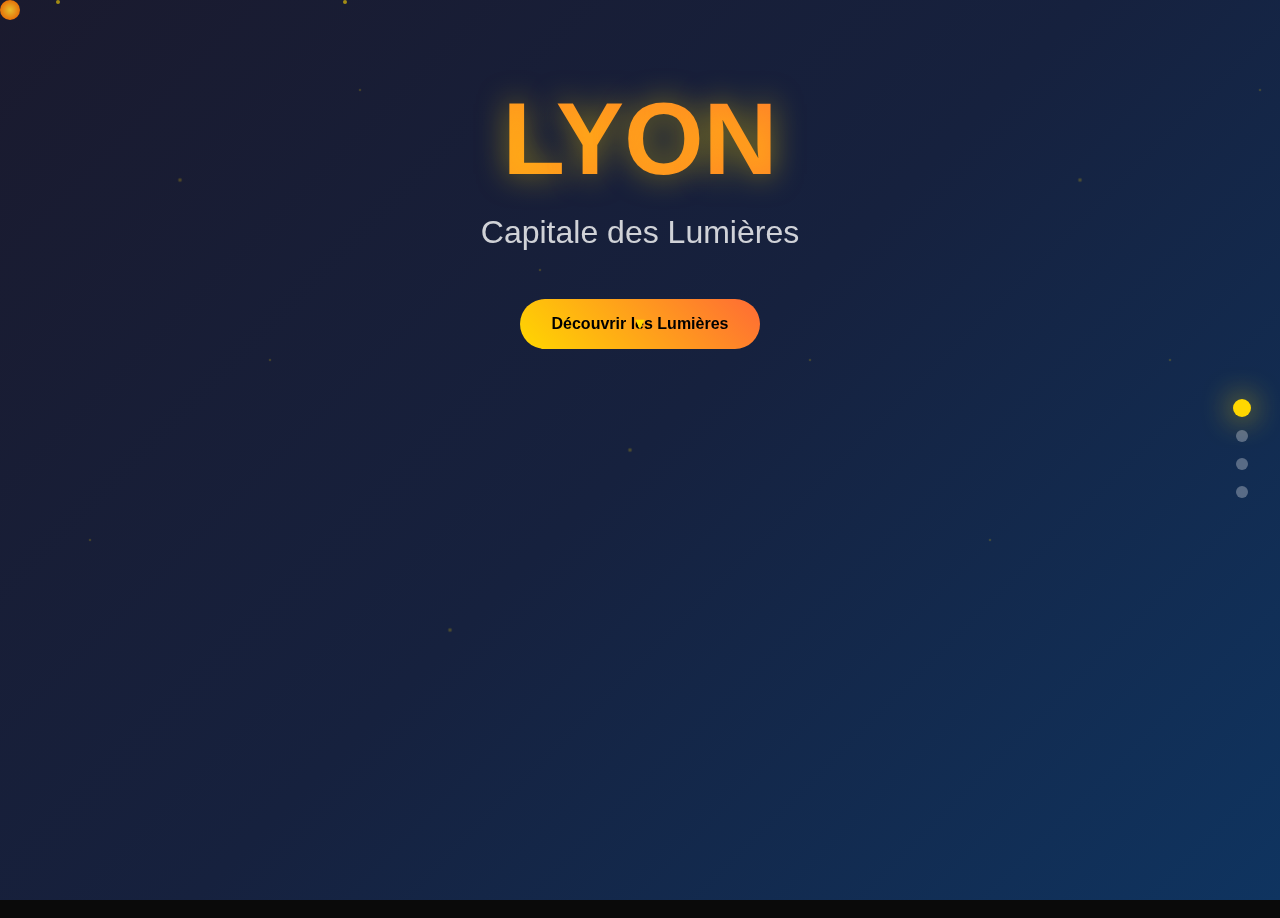
<file: lyon_lumieres_site.html>
<!DOCTYPE html>
<html lang="fr">
<head>
    <meta charset="UTF-8">
    <meta name="viewport" content="width=device-width, initial-scale=1.0">
    <title>Lyon et ses Lumières</title>
    <style>
        * {
            margin: 0;
            padding: 0;
            box-sizing: border-box;
        }

        body {
            font-family: 'Arial', sans-serif;
            background: #0a0a0a;
            color: #fff;
            overflow-x: hidden;
            cursor: none;
        }

        /* Curseur personnalisé */
        .custom-cursor {
            position: fixed;
            width: 20px;
            height: 20px;
            background: radial-gradient(circle, #ffd700, #ff6b35);
            border-radius: 50%;
            pointer-events: none;
            z-index: 9999;
            mix-blend-mode: difference;
            transition: transform 0.1s ease;
        }

        /* Hero Section */
        .hero {
            height: 100vh;
            position: relative;
            display: flex;
            align-items: center;
            justify-content: center;
            background: linear-gradient(135deg, #1a1a2e, #16213e, #0f3460);
            overflow: hidden;
        }

        .hero::before {
            content: '';
            position: absolute;
            top: 0;
            left: 0;
            right: 0;
            bottom: 0;
            background: url('data:image/svg+xml,<svg xmlns="http://www.w3.org/2000/svg" viewBox="0 0 1000 1000"><defs><radialGradient id="g"><stop offset="0%" stop-color="%23ffd700" stop-opacity="0.3"/><stop offset="100%" stop-color="%23ffd700" stop-opacity="0"/></radialGradient></defs><circle cx="200" cy="200" r="3" fill="url(%23g)"/><circle cx="400" cy="100" r="2" fill="url(%23g)"/><circle cx="600" cy="300" r="2" fill="url(%23g)"/><circle cx="800" cy="150" r="3" fill="url(%23g)"/><circle cx="300" cy="400" r="2" fill="url(%23g)"/><circle cx="700" cy="500" r="3" fill="url(%23g)"/><circle cx="100" cy="600" r="2" fill="url(%23g)"/><circle cx="900" cy="400" r="2" fill="url(%23g)"/><circle cx="500" cy="700" r="3" fill="url(%23g)"/></svg>') repeat;
            animation: stars 20s linear infinite;
        }

        @keyframes stars {
            0% { transform: translateY(0); }
            100% { transform: translateY(-1000px); }
        }

        .hero-content {
            text-align: center;
            z-index: 2;
            position: relative;
        }

        .hero h1 {
            font-size: clamp(3rem, 8vw, 8rem);
            font-weight: 900;
            margin-bottom: 1rem;
            background: linear-gradient(45deg, #ffd700, #ff6b35, #ff1744, #9c27b0);
            background-size: 300% 300%;
            -webkit-background-clip: text;
            -webkit-text-fill-color: transparent;
            animation: gradientShift 3s ease-in-out infinite;
            text-shadow: 0 0 30px rgba(255, 215, 0, 0.5);
        }

        @keyframes gradientShift {
            0%, 100% { background-position: 0% 50%; }
            50% { background-position: 100% 50%; }
        }

        .hero .subtitle {
            font-size: clamp(1.2rem, 3vw, 2rem);
            margin-bottom: 2rem;
            opacity: 0.8;
            animation: fadeInUp 1s ease-out 0.5s both;
        }

        @keyframes fadeInUp {
            from { opacity: 0; transform: translateY(30px); }
            to { opacity: 0.8; transform: translateY(0); }
        }

        /* Navigation */
        .nav {
            position: fixed;
            top: 50%;
            right: 2rem;
            transform: translateY(-50%);
            z-index: 1000;
        }

        .nav-item {
            display: block;
            width: 12px;
            height: 12px;
            margin: 1rem 0;
            border-radius: 50%;
            background: rgba(255, 255, 255, 0.3);
            transition: all 0.3s ease;
            cursor: pointer;
            position: relative;
        }

        .nav-item.active,
        .nav-item:hover {
            background: #ffd700;
            transform: scale(1.5);
            box-shadow: 0 0 20px #ffd700;
        }

        .nav-item::after {
            content: attr(data-label);
            position: absolute;
            right: 20px;
            top: 50%;
            transform: translateY(-50%);
            background: rgba(0, 0, 0, 0.8);
            padding: 0.5rem 1rem;
            border-radius: 20px;
            font-size: 0.8rem;
            opacity: 0;
            pointer-events: none;
            transition: opacity 0.3s ease;
            white-space: nowrap;
        }

        .nav-item:hover::after {
            opacity: 1;
        }

        /* Sections */
        .section {
            min-height: 100vh;
            padding: 5rem 2rem;
            position: relative;
            display: none;
        }

        .section.active {
            display: block;
        }

        .section-content {
            max-width: 1200px;
            margin: 0 auto;
        }

        .section h2 {
            font-size: clamp(2rem, 5vw, 4rem);
            margin-bottom: 2rem;
            text-align: center;
            background: linear-gradient(45deg, #ffd700, #ff6b35);
            -webkit-background-clip: text;
            -webkit-text-fill-color: transparent;
        }

        /* Fête des Lumières Section */
        .fete-section {
            background: linear-gradient(135deg, #2d1b69, #11998e);
        }

        .light-grid {
            display: grid;
            grid-template-columns: repeat(auto-fit, minmax(300px, 1fr));
            gap: 2rem;
            margin-top: 3rem;
        }

        .light-card {
            background: rgba(255, 255, 255, 0.1);
            border-radius: 20px;
            padding: 2rem;
            backdrop-filter: blur(10px);
            border: 1px solid rgba(255, 255, 255, 0.2);
            transition: all 0.3s ease;
            cursor: pointer;
            position: relative;
            overflow: hidden;
        }

        .light-card::before {
            content: '';
            position: absolute;
            top: -50%;
            left: -50%;
            width: 200%;
            height: 200%;
            background: linear-gradient(45deg, transparent, rgba(255, 215, 0, 0.1), transparent);
            transform: rotate(45deg);
            transition: all 0.6s ease;
            opacity: 0;
        }

        .light-card:hover::before {
            opacity: 1;
            transform: rotate(45deg) translate(50%, 50%);
        }

        .light-card:hover {
            transform: translateY(-10px) scale(1.02);
            box-shadow: 0 20px 40px rgba(255, 215, 0, 0.3);
        }

        .light-card h3 {
            font-size: 1.5rem;
            margin-bottom: 1rem;
            color: #ffd700;
        }

        .light-card p {
            line-height: 1.6;
            opacity: 0.9;
        }

        /* Frères Lumière Section */
        .cinema-section {
            background: linear-gradient(135deg, #434343, #000000);
        }

        .cinema-timeline {
            position: relative;
            margin: 3rem 0;
        }

        .timeline-line {
            position: absolute;
            left: 50%;
            top: 0;
            bottom: 0;
            width: 4px;
            background: linear-gradient(to bottom, #ffd700, #ff6b35);
            transform: translateX(-50%);
        }

        .timeline-item {
            display: flex;
            margin: 3rem 0;
            align-items: center;
            position: relative;
        }

        .timeline-item:nth-child(even) {
            flex-direction: row-reverse;
        }

        .timeline-content {
            flex: 1;
            background: rgba(255, 255, 255, 0.1);
            padding: 2rem;
            border-radius: 15px;
            margin: 0 2rem;
            backdrop-filter: blur(10px);
            border: 1px solid rgba(255, 255, 255, 0.2);
            transition: all 0.3s ease;
        }

        .timeline-content:hover {
            transform: scale(1.05);
            box-shadow: 0 15px 30px rgba(255, 215, 0, 0.2);
        }

        .timeline-date {
            position: absolute;
            left: 50%;
            transform: translateX(-50%);
            background: #ffd700;
            color: #000;
            padding: 0.5rem 1rem;
            border-radius: 20px;
            font-weight: bold;
            font-size: 0.9rem;
        }

        /* Innovation Section */
        .innovation-section {
            background: linear-gradient(135deg, #667eea, #764ba2);
        }

        .innovation-grid {
            display: grid;
            grid-template-columns: repeat(auto-fit, minmax(250px, 1fr));
            gap: 2rem;
            margin-top: 3rem;
        }

        .innovation-card {
            text-align: center;
            padding: 2rem;
            background: rgba(255, 255, 255, 0.1);
            border-radius: 20px;
            backdrop-filter: blur(10px);
            border: 1px solid rgba(255, 255, 255, 0.2);
            transition: all 0.3s ease;
            position: relative;
            overflow: hidden;
        }

        .innovation-card::before {
            content: '';
            position: absolute;
            top: 50%;
            left: 50%;
            width: 0;
            height: 0;
            background: radial-gradient(circle, rgba(255, 215, 0, 0.1), transparent);
            transition: all 0.5s ease;
            transform: translate(-50%, -50%);
        }

        .innovation-card:hover::before {
            width: 300px;
            height: 300px;
        }

        .innovation-card:hover {
            transform: translateY(-15px);
            box-shadow: 0 25px 50px rgba(255, 215, 0, 0.3);
        }

        .innovation-icon {
            font-size: 3rem;
            margin-bottom: 1rem;
            display: block;
        }

        .innovation-card h3 {
            font-size: 1.3rem;
            margin-bottom: 1rem;
            color: #ffd700;
        }

        /* Interactive Map */
        .map-container {
            position: relative;
            width: 100%;
            height: 60vh;
            background: linear-gradient(45deg, #1a1a2e, #16213e);
            border-radius: 20px;
            overflow: hidden;
            margin: 2rem 0;
        }

        .map-point {
            position: absolute;
            width: 20px;
            height: 20px;
            background: #ffd700;
            border-radius: 50%;
            cursor: pointer;
            transition: all 0.3s ease;
            animation: pulse 2s infinite;
        }

        @keyframes pulse {
            0% { box-shadow: 0 0 0 0 rgba(255, 215, 0, 0.7); }
            70% { box-shadow: 0 0 0 20px rgba(255, 215, 0, 0); }
            100% { box-shadow: 0 0 0 0 rgba(255, 215, 0, 0); }
        }

        .map-point:hover {
            transform: scale(1.5);
            box-shadow: 0 0 30px #ffd700;
        }

        .tooltip {
            position: absolute;
            background: rgba(0, 0, 0, 0.9);
            color: #fff;
            padding: 0.5rem 1rem;
            border-radius: 10px;
            font-size: 0.8rem;
            pointer-events: none;
            opacity: 0;
            transition: opacity 0.3s ease;
            z-index: 1000;
            border: 1px solid #ffd700;
        }

        .tooltip.show {
            opacity: 1;
        }

        /* Floating elements */
        .floating-lights {
            position: fixed;
            top: 0;
            left: 0;
            width: 100%;
            height: 100%;
            pointer-events: none;
            z-index: 1;
        }

        .floating-light {
            position: absolute;
            width: 4px;
            height: 4px;
            background: #ffd700;
            border-radius: 50%;
            opacity: 0.6;
            animation: float 10s infinite linear;
        }

        @keyframes float {
            0% {
                transform: translateY(100vh) translateX(0);
                opacity: 0;
            }
            10% {
                opacity: 0.6;
            }
            90% {
                opacity: 0.6;
            }
            100% {
                transform: translateY(-100px) translateX(100px);
                opacity: 0;
            }
        }

        /* Responsive */
        @media (max-width: 768px) {
            .hero h1 {
                font-size: 3rem;
            }
            
            .section {
                padding: 3rem 1rem;
            }
            
            .nav {
                display: none;
            }
            
            .timeline-item {
                flex-direction: column !important;
            }
            
            .timeline-content {
                margin: 1rem 0 !important;
            }
        }

        /* Buttons */
        .cta-btn {
            display: inline-block;
            padding: 1rem 2rem;
            background: linear-gradient(45deg, #ffd700, #ff6b35);
            color: #000;
            text-decoration: none;
            border-radius: 30px;
            font-weight: bold;
            margin: 1rem;
            transition: all 0.3s ease;
            border: none;
            cursor: pointer;
            font-size: 1rem;
        }

        .cta-btn:hover {
            transform: translateY(-3px);
            box-shadow: 0 10px 20px rgba(255, 215, 0, 0.4);
            background: linear-gradient(45deg, #ff6b35, #ffd700);
        }

        .scroll-indicator {
            position: absolute;
            bottom: 2rem;
            left: 50%;
            transform: translateX(-50%);
            color: #ffd700;
            animation: bounce 2s infinite;
        }

        @keyframes bounce {
            0%, 20%, 50%, 80%, 100% { transform: translateX(-50%) translateY(0); }
            40% { transform: translateX(-50%) translateY(-10px); }
            60% { transform: translateX(-50%) translateY(-5px); }
        }
    </style>
</head>
<body>
    <div class="custom-cursor"></div>
    <div class="floating-lights"></div>

    <!-- Navigation -->
    <nav class="nav">
        <div class="nav-item active" data-section="hero" data-label="Accueil"></div>
        <div class="nav-item" data-section="fete" data-label="Fête des Lumières"></div>
        <div class="nav-item" data-section="cinema" data-label="Frères Lumière"></div>
        <div class="nav-item" data-section="innovation" data-label="Innovation"></div>
    </nav>

    <!-- Hero Section -->
    <section class="hero section active" id="hero">
        <div class="hero-content">
            <h1>LYON</h1>
            <p class="subtitle">Capitale des Lumières</p>
            <button class="cta-btn" onclick="navigateToSection('fete')">Découvrir les Lumières</button>
            <div class="scroll-indicator">▼</div>
        </div>
    </section>

    <!-- Fête des Lumières -->
    <section class="section fete-section" id="fete">
        <div class="section-content">
            <h2>Fête des Lumières</h2>
            <p style="text-align: center; font-size: 1.2rem; margin-bottom: 2rem; opacity: 0.9;">
                Chaque décembre, Lyon se transforme en un théâtre de lumière extraordinaire
            </p>
            
            <div class="map-container">
                <div class="map-point" style="top: 30%; left: 25%;" data-tooltip="Cathédrale Saint-Jean - Point de départ historique"></div>
                <div class="map-point" style="top: 20%; left: 45%;" data-tooltip="Basilique de Fourvière - Vue panoramique"></div>
                <div class="map-point" style="top: 60%; left: 35%;" data-tooltip="Place Bellecour - Plus grande place piétonne d'Europe"></div>
                <div class="map-point" style="top: 40%; left: 60%;" data-tooltip="Théâtre des Célestins - Architecture lumineuse"></div>
                <div class="map-point" style="top: 70%; left: 70%;" data-tooltip="Parc de la Tête d'Or - Illuminations naturelles"></div>
            </div>

            <div class="light-grid">
                <div class="light-card">
                    <h3>🏛️ Patrimoine Illuminé</h3>
                    <p>Les monuments historiques de Lyon se parent de mille feux, révélant leur beauté architecturale sous un jour nouveau. La Basilique de Fourvière, les traboules du Vieux Lyon, tous participent à cette symphonie lumineuse.</p>
                </div>
                <div class="light-card">
                    <h3>🎨 Créations Artistiques</h3>
                    <p>Des artistes du monde entier transforment la ville en galerie d'art à ciel ouvert. Projections monumentales, installations interactives, chaque coin de rue devient une œuvre d'art éphémère.</p>
                </div>
                <div class="light-card">
                    <h3>🌟 Tradition Populaire</h3>
                    <p>Née d'une tradition séculaire, la Fête des Lumières rassemble plus de 4 millions de visiteurs. Chaque Lyonnais illumine ses fenêtres, perpétuant cette tradition magique depuis 1852.</p>
                </div>
                <div class="light-card">
                    <h3>🚶 Parcours Nocturnes</h3>
                    <p>Des itinéraires thématiques guident les visiteurs à travers la ville transformée. Du Vieux Lyon aux Pentes de la Croix-Rousse, chaque quartier révèle ses secrets lumineux.</p>
                </div>
            </div>
        </div>
    </section>

    <!-- Frères Lumière -->
    <section class="section cinema-section" id="cinema">
        <div class="section-content">
            <h2>Les Frères Lumière</h2>
            <p style="text-align: center; font-size: 1.2rem; margin-bottom: 2rem; opacity: 0.9;">
                Lyon, berceau du cinéma mondial
            </p>

            <div class="cinema-timeline">
                <div class="timeline-line"></div>
                
                <div class="timeline-item">
                    <div class="timeline-date">1862</div>
                    <div class="timeline-content">
                        <h3>Naissance d'Auguste Lumière</h3>
                        <p>Auguste Lumière naît à Besançon. La famille s'installera plus tard à Lyon, où commencera l'aventure du cinéma.</p>
                    </div>
                </div>

                <div class="timeline-item">
                    <div class="timeline-date">1895</div>
                    <div class="timeline-content">
                        <h3>Première séance publique</h3>
                        <p>Le 28 décembre 1895, au Grand Café de Paris, les frères Lumière organisent la première séance publique payante de l'histoire du cinéma.</p>
                    </div>
                </div>

                <div class="timeline-item">
                    <div class="timeline-date">1896</div>
                    <div class="timeline-content">
                        <h3>L'Arroseur Arrosé</h3>
                        <p>Tournage du premier film comique de l'histoire du cinéma dans les jardins de la propriété familiale à La Ciotat.</p>
                    </div>
                </div>

                <div class="timeline-item">
                    <div class="timeline-date">Aujourd'hui</div>
                    <div class="timeline-content">
                        <h3>Institut Lumière</h3>
                        <p>Le musée et l'institut perpétuent l'héritage des pionniers du cinéma dans leur villa familiale à Lyon.</p>
                    </div>
                </div>
            </div>

            <div style="text-align: center; margin-top: 3rem;">
                <button class="cta-btn">Visiter l'Institut Lumière</button>
            </div>
        </div>
    </section>

    <!-- Innovation -->
    <section class="section innovation-section" id="innovation">
        <div class="section-content">
            <h2>Lyon, Lumière de l'Innovation</h2>
            <p style="text-align: center; font-size: 1.2rem; margin-bottom: 2rem; opacity: 0.9;">
                Une ville qui rayonne par ses innovations et son dynamisme
            </p>

            <div class="innovation-grid">
                <div class="innovation-card">
                    <div class="innovation-icon">🏭</div>
                    <h3>Industrie de la Soie</h3>
                    <p>Lyon fut le centre mondial de la soie, illuminant l'Europe par ses textiles précieux et ses innovations techniques.</p>
                </div>

                <div class="innovation-card">
                    <div class="innovation-icon">🎓</div>
                    <h3>Pôle Universitaire</h3>
                    <p>Avec ses universités prestigieuses, Lyon forme les talents de demain et rayonne par sa recherche d'excellence.</p>
                </div>

                <div class="innovation-card">
                    <div class="innovation-icon">🍽️</div>
                    <h3>Capitale Gastronomique</h3>
                    <p>Les "Mères lyonnaises" ont illuminé la gastronomie française, faisant de Lyon un phare culinaire mondial.</p>
                </div>

                <div class="innovation-card">
                    <div class="innovation-icon">🏛️</div>
                    <h3>Renaissance</h3>
                    <p>Carrefour commercial européen, Lyon fut un foyer de Renaissance, illuminant l'art et la culture de son époque.</p>
                </div>

                <div class="innovation-card">
                    <div class="innovation-icon">💡</div>
                    <h3>Startups & Tech</h3>
                    <p>Today, Lyon shine as a technology hub, fostering innovation in digital, biotechnology, and sustainable development.</p>
                </div>

                <div class="innovation-card">
                    <div class="innovation-icon">🌱</div>
                    <h3>Développement Durable</h3>
                    <p>Pionnière en matière environnementale, Lyon illumine la voie vers une ville plus verte et durable.</p>
                </div>
            </div>
        </div>
    </section>

    <div class="tooltip"></div>

    <script>
        // Curseur personnalisé
        const cursor = document.querySelector('.custom-cursor');
        document.addEventListener('mousemove', (e) => {
            cursor.style.left = e.clientX - 10 + 'px';
            cursor.style.top = e.clientY - 10 + 'px';
        });

        // Navigation
        const navItems = document.querySelectorAll('.nav-item');
        const sections = document.querySelectorAll('.section');

        function navigateToSection(sectionId) {
            sections.forEach(section => section.classList.remove('active'));
            navItems.forEach(nav => nav.classList.remove('active'));
            
            document.getElementById(sectionId).classList.add('active');
            document.querySelector(`[data-section="${sectionId}"]`).classList.add('active');
        }

        navItems.forEach(nav => {
            nav.addEventListener('click', () => {
                const sectionId = nav.dataset.section;
                navigateToSection(sectionId);
            });
        });

        // Floating lights
        function createFloatingLight() {
            const light = document.createElement('div');
            light.className = 'floating-light';
            light.style.left = Math.random() * 100 + 'vw';
            light.style.animationDelay = Math.random() * 2 + 's';
            light.style.animationDuration = (8 + Math.random() * 4) + 's';
            document.querySelector('.floating-lights').appendChild(light);

            setTimeout(() => {
                light.remove();
            }, 12000);
        }

        setInterval(createFloatingLight, 300);

        // Tooltips pour la carte
        const mapPoints = document.querySelectorAll('.map-point');
        const tooltip = document.querySelector('.tooltip');

        mapPoints.forEach(point => {
            point.addEventListener('mouseenter', (e) => {
                tooltip.textContent = e.target.dataset.tooltip;
                tooltip.classList.add('show');
            });

            point.addEventListener('mouseleave', () => {
                tooltip.classList.remove('show');
            });

            point.addEventListener('mousemove', (e) => {
                tooltip.style.left = e.pageX + 10 + 'px';
                tooltip.style.top = e.pageY - 30 + 'px';
            });
        });

        // Animations au scroll
        const observerOptions = {
            threshold: 0.1,
            rootMargin: '0px 0px -100px 0px'
        };

        const observer = new IntersectionObserver((entries) => {
            entries.forEach(entry => {
                if (entry.isIntersecting) {
                    entry.target.style.opacity = '1';
                    entry.target.style.transform = 'translateY(0)';
                }
            });
        }, observerOptions);

        document.querySelectorAll('.light-card, .timeline-item, .innovation-card').forEach(el => {
            el.style.opacity = '0';
            el.style.transform = 'translateY(50px)';
            el.style.transition = 'all 0.6s ease';
            observer.observe(el);
        });

        // Effet parallaxe subtil
        document.addEventListener('mousemove', (e) => {
            const mouseX = e.clientX / window.innerWidth;
            const mouseY = e.clientY / window.innerHeight;
            
            document.querySelectorAll('.light-card, .innovation-card').forEach(card => {
                const rect = card.getBoundingClientRect();
                const cardCenterX = rect.left + rect.width / 2;
                const cardCenterY = rect.top + rect.height / 2;
                
                const distanceX = (e.clientX - cardCenterX) * 0.01;
                const distanceY = (e.clientY - cardCenterY) * 0.01;
                
                card.style.transform = `translate(${distanceX}px, ${distanceY}px)`;
            });
        });

        // Auto-navigation après un temps d'inactivité
        let inactivityTimer;
        function resetInactivityTimer() {
            clearTimeout(inactivityTimer);
            inactivityTimer = setTimeout(() => {
                const activeSection = document.querySelector('.section.active');
                const currentIndex = Array.from(sections).indexOf(activeSection);
                const nextIndex = (currentIndex + 1) % sections.length;
                const nextSectionId = sections[nextIndex].id;
                navigateToSection(nextSectionId);
            }, 15000);
        }

        document.addEventListener('mousemove', resetInactivityTimer);
        document.addEventListener('click', resetInactivityTimer);
        resetInactivityTimer();

        // Effets sonores simulés (vibrations tactiles sur mobile)
        function hapticFeedback() {
            if (navigator.vibrate) {
                navigator.vibrate(50);
            }
        }

        document.querySelectorAll('.light-card, .nav-item, .cta-btn').forEach(el => {
            el.addEventListener('click', hapticFeedback);
        });
    </script>
</body>
</html>
</file>
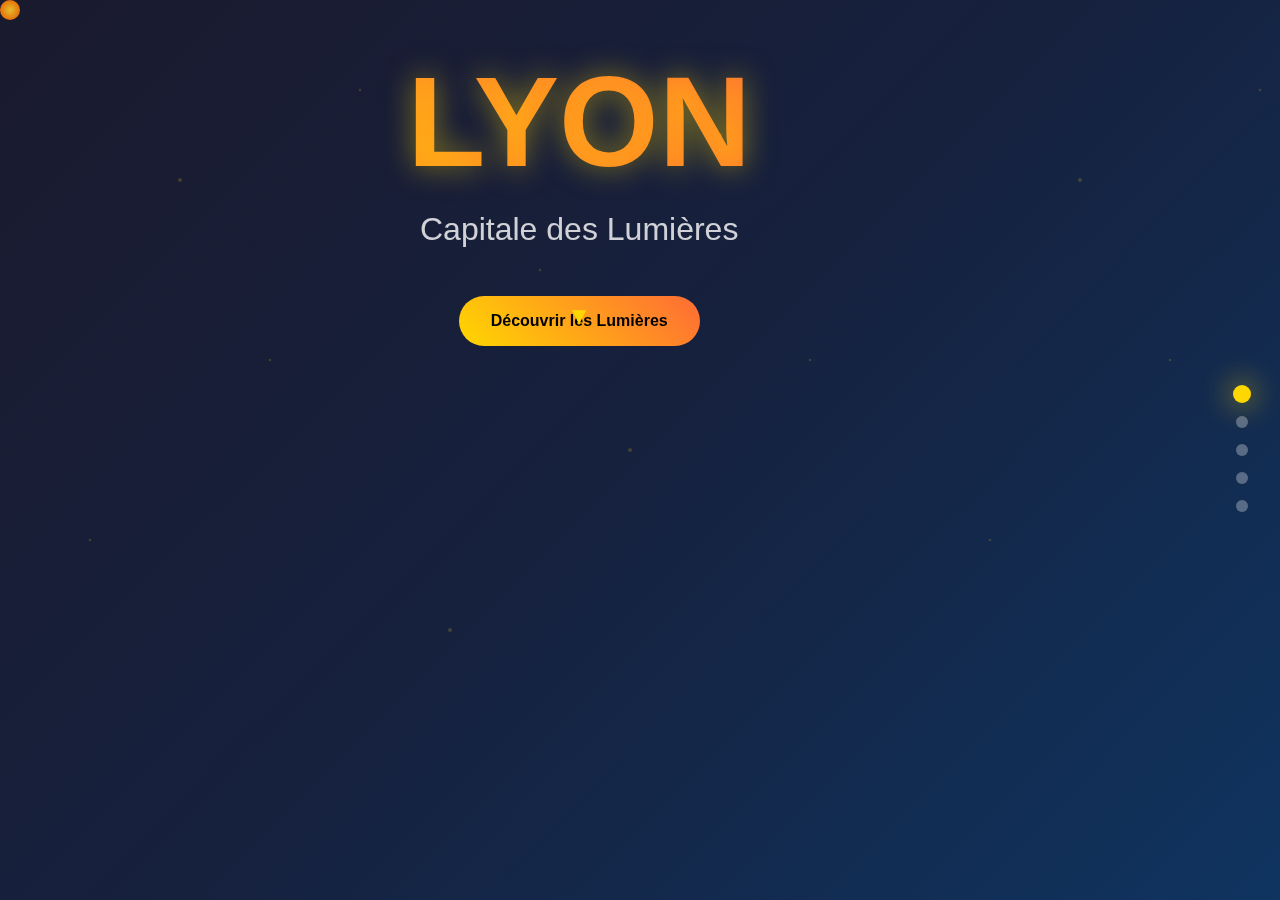
<file: lyon_lumieres_site2.html>
<!DOCTYPE html>
<html lang="fr">
<head>
    <meta charset="UTF-8">
    <meta name="viewport" content="width=device-width, initial-scale=1.0">
    <title>Lyon et ses Lumières</title>
    <style>
        * {
            margin: 0;
            padding: 0;
            box-sizing: border-box;
        }

        body {
            font-family: 'Arial', sans-serif;
            background: #0a0a0a;
            color: #fff;
            overflow-x: hidden;
        }

        /* Mobile-first approach */
        .desktop-cursor {
            display: none;
        }

        @media (min-width: 1024px) {
            body {
                cursor: none;
            }
            
            .desktop-cursor {
                display: block;
                position: fixed;
                width: 20px;
                height: 20px;
                background: radial-gradient(circle, #ffd700, #ff6b35);
                border-radius: 50%;
                pointer-events: none;
                z-index: 9999;
                mix-blend-mode: difference;
                transition: transform 0.1s ease;
            }
        }

        /* Hero Section - Fully responsive */
        .hero {
            height: 100vh;
            position: relative;
            display: flex;
            align-items: center;
            justify-content: center;
            background: linear-gradient(135deg, #1a1a2e, #16213e, #0f3460);
            overflow: hidden;
            padding: 1rem;
        }

        .hero::before {
            content: '';
            position: absolute;
            top: 0;
            left: 0;
            right: 0;
            bottom: 0;
            background: url('data:image/svg+xml,<svg xmlns="http://www.w3.org/2000/svg" viewBox="0 0 1000 1000"><defs><radialGradient id="g"><stop offset="0%" stop-color="%23ffd700" stop-opacity="0.3"/><stop offset="100%" stop-color="%23ffd700" stop-opacity="0"/></radialGradient></defs><circle cx="200" cy="200" r="3" fill="url(%23g)"/><circle cx="400" cy="100" r="2" fill="url(%23g)"/><circle cx="600" cy="300" r="2" fill="url(%23g)"/><circle cx="800" cy="150" r="3" fill="url(%23g)"/><circle cx="300" cy="400" r="2" fill="url(%23g)"/><circle cx="700" cy="500" r="3" fill="url(%23g)"/><circle cx="100" cy="600" r="2" fill="url(%23g)"/><circle cx="900" cy="400" r="2" fill="url(%23g)"/><circle cx="500" cy="700" r="3" fill="url(%23g)"/></svg>') repeat;
            animation: stars 20s linear infinite;
        }

        @keyframes stars {
            0% { transform: translateY(0); }
            100% { transform: translateY(-1000px); }
        }

        .hero-content {
            text-align: center;
            z-index: 2;
            position: relative;
            max-width: 90%;
        }

        .hero h1 {
            font-size: clamp(2.5rem, 12vw, 8rem);
            font-weight: 900;
            margin-bottom: 1rem;
            background: linear-gradient(45deg, #ffd700, #ff6b35, #ff1744, #9c27b0);
            background-size: 300% 300%;
            -webkit-background-clip: text;
            -webkit-text-fill-color: transparent;
            animation: gradientShift 3s ease-in-out infinite;
            text-shadow: 0 0 30px rgba(255, 215, 0, 0.5);
        }

        @keyframes gradientShift {
            0%, 100% { background-position: 0% 50%; }
            50% { background-position: 100% 50%; }
        }

        .hero .subtitle {
            font-size: clamp(1rem, 4vw, 2rem);
            margin-bottom: 2rem;
            opacity: 0.8;
            animation: fadeInUp 1s ease-out 0.5s both;
        }

        @keyframes fadeInUp {
            from { opacity: 0; transform: translateY(30px); }
            to { opacity: 0.8; transform: translateY(0); }
        }

        /* Mobile Navigation */
        .mobile-nav {
            position: fixed;
            bottom: 0;
            left: 0;
            right: 0;
            background: rgba(0, 0, 0, 0.9);
            backdrop-filter: blur(20px);
            border-top: 1px solid rgba(255, 255, 255, 0.1);
            display: flex;
            justify-content: space-around;
            padding: 0.5rem;
            z-index: 1000;
        }

        .mobile-nav-item {
            display: flex;
            flex-direction: column;
            align-items: center;
            padding: 0.5rem;
            cursor: pointer;
            transition: all 0.3s ease;
            border-radius: 10px;
            flex: 1;
            max-width: 80px;
        }

        .mobile-nav-item.active,
        .mobile-nav-item:hover {
            background: rgba(255, 215, 0, 0.2);
            transform: translateY(-2px);
        }

        .mobile-nav-icon {
            font-size: 1.2rem;
            margin-bottom: 0.2rem;
        }

        .mobile-nav-label {
            font-size: 0.7rem;
            text-align: center;
        }

        /* Desktop Navigation */
        .desktop-nav {
            display: none;
        }

        @media (min-width: 1024px) {
            .mobile-nav {
                display: none;
            }
            
            .desktop-nav {
                display: block;
                position: fixed;
                top: 50%;
                right: 2rem;
                transform: translateY(-50%);
                z-index: 1000;
            }
            
            .nav-item {
                display: block;
                width: 12px;
                height: 12px;
                margin: 1rem 0;
                border-radius: 50%;
                background: rgba(255, 255, 255, 0.3);
                transition: all 0.3s ease;
                cursor: pointer;
                position: relative;
            }
            
            .nav-item.active,
            .nav-item:hover {
                background: #ffd700;
                transform: scale(1.5);
                box-shadow: 0 0 20px #ffd700;
            }
            
            .nav-item::after {
                content: attr(data-label);
                position: absolute;
                right: 20px;
                top: 50%;
                transform: translateY(-50%);
                background: rgba(0, 0, 0, 0.8);
                padding: 0.5rem 1rem;
                border-radius: 20px;
                font-size: 0.8rem;
                opacity: 0;
                pointer-events: none;
                transition: opacity 0.3s ease;
                white-space: nowrap;
            }
            
            .nav-item:hover::after {
                opacity: 1;
            }
        }

        /* Sections - Responsive */
        .section {
            min-height: 100vh;
            padding: 2rem 1rem 6rem;
            position: relative;
            display: none;
        }

        .section.active {
            display: block;
        }

        .section-content {
            max-width: 1200px;
            margin: 0 auto;
            width: 100%;
        }

        .section h2 {
            font-size: clamp(1.8rem, 6vw, 4rem);
            margin-bottom: 1.5rem;
            text-align: center;
            background: linear-gradient(45deg, #ffd700, #ff6b35);
            -webkit-background-clip: text;
            -webkit-text-fill-color: transparent;
        }

        @media (min-width: 768px) {
            .section {
                padding: 3rem 2rem 2rem;
            }
            
            .section h2 {
                margin-bottom: 2rem;
            }
        }

        /* Interactive Map - Fully responsive */
        .interactive-map {
            background: linear-gradient(135deg, #2d1b69, #11998e);
            border-radius: 15px;
            overflow: hidden;
            margin: 2rem 0;
            position: relative;
        }

        .map-container {
            position: relative;
            width: 100%;
            height: 50vh;
            background: linear-gradient(45deg, #1a1a2e, #16213e);
            background-image: 
                radial-gradient(circle at 25% 25%, rgba(255, 215, 0, 0.1) 0%, transparent 30%),
                radial-gradient(circle at 75% 75%, rgba(255, 107, 53, 0.1) 0%, transparent 30%),
                radial-gradient(circle at 50% 50%, rgba(156, 39, 176, 0.05) 0%, transparent 50%);
            overflow: hidden;
        }

        @media (min-width: 768px) {
            .map-container {
                height: 60vh;
            }
        }

        .map-overlay {
            position: absolute;
            top: 0;
            left: 0;
            right: 0;
            bottom: 0;
            background: url('data:image/svg+xml,<svg xmlns="http://www.w3.org/2000/svg" viewBox="0 0 100 100"><path d="M20,30 Q30,10 50,30 Q70,10 80,30 L80,70 Q70,90 50,70 Q30,90 20,70 Z" fill="none" stroke="rgba(255,255,255,0.1)" stroke-width="0.5"/><path d="M10,50 L90,50 M50,10 L50,90" stroke="rgba(255,255,255,0.05)" stroke-width="0.3"/></svg>');
            opacity: 0.3;
        }

        .map-point {
            position: absolute;
            width: clamp(15px, 3vw, 25px);
            height: clamp(15px, 3vw, 25px);
            background: #ffd700;
            border-radius: 50%;
            cursor: pointer;
            transition: all 0.3s ease;
            animation: pulse 2s infinite;
            display: flex;
            align-items: center;
            justify-content: center;
            color: #000;
            font-weight: bold;
            font-size: clamp(0.6rem, 1.5vw, 1rem);
            z-index: 10;
        }

        @keyframes pulse {
            0% { box-shadow: 0 0 0 0 rgba(255, 215, 0, 0.7); }
            70% { box-shadow: 0 0 0 20px rgba(255, 215, 0, 0); }
            100% { box-shadow: 0 0 0 0 rgba(255, 215, 0, 0); }
        }

        .map-point:hover {
            transform: scale(1.5);
            box-shadow: 0 0 30px #ffd700;
            animation: none;
        }

        .map-point.visited {
            background: #4CAF50;
            animation: none;
        }

        .map-info-panel {
            background: rgba(0, 0, 0, 0.9);
            backdrop-filter: blur(20px);
            border-top: 2px solid #ffd700;
            padding: 1rem;
            transform: translateY(100%);
            transition: transform 0.3s ease;
        }

        .map-info-panel.show {
            transform: translateY(0);
        }

        .map-info-panel h3 {
            color: #ffd700;
            margin-bottom: 0.5rem;
            font-size: clamp(1rem, 2.5vw, 1.3rem);
        }

        .map-info-panel p {
            font-size: clamp(0.8rem, 2vw, 1rem);
            line-height: 1.5;
            margin-bottom: 1rem;
        }

        /* Game Section */
        .game-section {
            background: linear-gradient(135deg, #667eea, #764ba2);
            border-radius: 15px;
            padding: 2rem;
            margin: 2rem 0;
            text-align: center;
        }

        .game-container {
            max-width: 600px;
            margin: 0 auto;
        }

        .game-title {
            font-size: clamp(1.5rem, 4vw, 2.5rem);
            margin-bottom: 1rem;
            color: #ffd700;
        }

        .lights-game {
            display: grid;
            grid-template-columns: repeat(3, 1fr);
            gap: 0.5rem;
            margin: 2rem 0;
            max-width: 300px;
            margin-left: auto;
            margin-right: auto;
        }

        @media (min-width: 768px) {
            .lights-game {
                gap: 1rem;
                max-width: 400px;
            }
        }

        .light-bulb {
            aspect-ratio: 1;
            background: #333;
            border: 2px solid #666;
            border-radius: 15px;
            cursor: pointer;
            transition: all 0.3s ease;
            display: flex;
            align-items: center;
            justify-content: center;
            font-size: clamp(1.5rem, 4vw, 2rem);
            position: relative;
            overflow: hidden;
        }

        .light-bulb.lit {
            background: linear-gradient(45deg, #ffd700, #ff6b35);
            border-color: #ffd700;
            box-shadow: 0 0 20px rgba(255, 215, 0, 0.6);
            transform: scale(1.05);
        }

        .light-bulb:hover {
            transform: scale(1.1);
            border-color: #ffd700;
        }

        .game-controls {
            display: flex;
            flex-direction: column;
            gap: 1rem;
            align-items: center;
            margin-top: 2rem;
        }

        @media (min-width: 768px) {
            .game-controls {
                flex-direction: row;
                justify-content: center;
            }
        }

        .game-stats {
            display: flex;
            gap: 2rem;
            justify-content: center;
            margin: 1rem 0;
            flex-wrap: wrap;
        }

        .stat {
            text-align: center;
        }

        .stat-value {
            font-size: clamp(1.5rem, 4vw, 2rem);
            font-weight: bold;
            color: #ffd700;
        }

        .stat-label {
            font-size: clamp(0.8rem, 2vw, 1rem);
            opacity: 0.8;
        }

        /* Responsive Grid Layouts */
        .light-grid, .innovation-grid {
            display: grid;
            grid-template-columns: 1fr;
            gap: 1.5rem;
            margin-top: 2rem;
        }

        @media (min-width: 768px) {
            .light-grid, .innovation-grid {
                grid-template-columns: repeat(2, 1fr);
                gap: 2rem;
            }
        }

        @media (min-width: 1024px) {
            .light-grid {
                grid-template-columns: repeat(2, 1fr);
            }
            
            .innovation-grid {
                grid-template-columns: repeat(3, 1fr);
            }
        }

        .light-card, .innovation-card {
            background: rgba(255, 255, 255, 0.1);
            border-radius: 15px;
            padding: 1.5rem;
            backdrop-filter: blur(10px);
            border: 1px solid rgba(255, 255, 255, 0.2);
            transition: all 0.3s ease;
            cursor: pointer;
            position: relative;
            overflow: hidden;
        }

        @media (min-width: 768px) {
            .light-card, .innovation-card {
                padding: 2rem;
                border-radius: 20px;
            }
        }

        .light-card::before, .innovation-card::before {
            content: '';
            position: absolute;
            top: -50%;
            left: -50%;
            width: 200%;
            height: 200%;
            background: linear-gradient(45deg, transparent, rgba(255, 215, 0, 0.1), transparent);
            transform: rotate(45deg);
            transition: all 0.6s ease;
            opacity: 0;
        }

        .light-card:hover::before, .innovation-card:hover::before {
            opacity: 1;
            transform: rotate(45deg) translate(50%, 50%);
        }

        .light-card:hover, .innovation-card:hover {
            transform: translateY(-5px) scale(1.02);
            box-shadow: 0 15px 30px rgba(255, 215, 0, 0.3);
        }

        @media (min-width: 768px) {
            .light-card:hover, .innovation-card:hover {
                transform: translateY(-10px) scale(1.02);
                box-shadow: 0 20px 40px rgba(255, 215, 0, 0.3);
            }
        }

        .light-card h3, .innovation-card h3 {
            font-size: clamp(1.1rem, 3vw, 1.5rem);
            margin-bottom: 1rem;
            color: #ffd700;
        }

        .light-card p, .innovation-card p {
            line-height: 1.6;
            opacity: 0.9;
            font-size: clamp(0.9rem, 2.5vw, 1rem);
        }

        .innovation-icon {
            font-size: clamp(2rem, 6vw, 3rem);
            margin-bottom: 1rem;
            display: block;
        }

        /* Timeline - Responsive */
        .cinema-section {
            background: linear-gradient(135deg, #434343, #000000);
        }

        .cinema-timeline {
            position: relative;
            margin: 2rem 0;
        }

        .timeline-line {
            position: absolute;
            left: 2rem;
            top: 0;
            bottom: 0;
            width: 2px;
            background: linear-gradient(to bottom, #ffd700, #ff6b35);
        }

        @media (min-width: 768px) {
            .timeline-line {
                left: 50%;
                width: 4px;
                transform: translateX(-50%);
            }
        }

        .timeline-item {
            display: flex;
            margin: 2rem 0;
            align-items: center;
            position: relative;
            padding-left: 4rem;
        }

        @media (min-width: 768px) {
            .timeline-item {
                margin: 3rem 0;
                padding-left: 0;
            }
            
            .timeline-item:nth-child(even) {
                flex-direction: row-reverse;
            }
        }

        .timeline-content {
            flex: 1;
            background: rgba(255, 255, 255, 0.1);
            padding: 1.5rem;
            border-radius: 15px;
            backdrop-filter: blur(10px);
            border: 1px solid rgba(255, 255, 255, 0.2);
            transition: all 0.3s ease;
            margin-left: 0;
        }

        @media (min-width: 768px) {
            .timeline-content {
                margin: 0 2rem;
                padding: 2rem;
            }
        }

        .timeline-content:hover {
            transform: scale(1.02);
            box-shadow: 0 10px 20px rgba(255, 215, 0, 0.2);
        }

        @media (min-width: 768px) {
            .timeline-content:hover {
                transform: scale(1.05);
                box-shadow: 0 15px 30px rgba(255, 215, 0, 0.2);
            }
        }

        .timeline-date {
            position: absolute;
            left: -0.5rem;
            background: #ffd700;
            color: #000;
            padding: 0.4rem 0.8rem;
            border-radius: 15px;
            font-weight: bold;
            font-size: clamp(0.7rem, 2vw, 0.9rem);
        }

        @media (min-width: 768px) {
            .timeline-date {
                left: 50%;
                transform: translateX(-50%);
                padding: 0.5rem 1rem;
                border-radius: 20px;
            }
        }

        /* Buttons - Responsive */
        .cta-btn {
            display: inline-block;
            padding: clamp(0.8rem, 2vw, 1rem) clamp(1.5rem, 4vw, 2rem);
            background: linear-gradient(45deg, #ffd700, #ff6b35);
            color: #000;
            text-decoration: none;
            border-radius: 25px;
            font-weight: bold;
            margin: 0.5rem;
            transition: all 0.3s ease;
            border: none;
            cursor: pointer;
            font-size: clamp(0.9rem, 2.5vw, 1rem);
            text-align: center;
            min-width: 120px;
        }

        @media (min-width: 768px) {
            .cta-btn {
                border-radius: 30px;
                margin: 1rem;
            }
        }

        .cta-btn:hover {
            transform: translateY(-2px);
            box-shadow: 0 8px 16px rgba(255, 215, 0, 0.4);
            background: linear-gradient(45deg, #ff6b35, #ffd700);
        }

        @media (min-width: 768px) {
            .cta-btn:hover {
                transform: translateY(-3px);
                box-shadow: 0 10px 20px rgba(255, 215, 0, 0.4);
            }
        }

        /* Floating elements - Adjusted for mobile */
        .floating-lights {
            position: fixed;
            top: 0;
            left: 0;
            width: 100%;
            height: 100%;
            pointer-events: none;
            z-index: 1;
        }

        .floating-light {
            position: absolute;
            width: 3px;
            height: 3px;
            background: #ffd700;
            border-radius: 50%;
            opacity: 0.4;
            animation: float 10s infinite linear;
        }

        @media (min-width: 768px) {
            .floating-light {
                width: 4px;
                height: 4px;
                opacity: 0.6;
            }
        }

        @keyframes float {
            0% {
                transform: translateY(100vh) translateX(0);
                opacity: 0;
            }
            10% {
                opacity: 0.4;
            }
            90% {
                opacity: 0.4;
            }
            100% {
                transform: translateY(-100px) translateX(100px);
                opacity: 0;
            }
        }

        @media (min-width: 768px) {
            @keyframes float {
                0% {
                    transform: translateY(100vh) translateX(0);
                    opacity: 0;
                }
                10% {
                    opacity: 0.6;
                }
                90% {
                    opacity: 0.6;
                }
                100% {
                    transform: translateY(-100px) translateX(100px);
                    opacity: 0;
                }
            }
        }

        .scroll-indicator {
            position: absolute;
            bottom: 2rem;
            left: 50%;
            transform: translateX(-50%);
            color: #ffd700;
            animation: bounce 2s infinite;
            font-size: clamp(1rem, 3vw, 1.5rem);
        }

        @keyframes bounce {
            0%, 20%, 50%, 80%, 100% { transform: translateX(-50%) translateY(0); }
            40% { transform: translateX(-50%) translateY(-10px); }
            60% { transform: translateX(-50%) translateY(-5px); }
        }

        /* Progress Bar */
        .progress-bar {
            position: fixed;
            top: 0;
            left: 0;
            height: 3px;
            background: linear-gradient(45deg, #ffd700, #ff6b35);
            z-index: 1001;
            transition: width 0.3s ease;
        }

        /* Modal for mobile info */
        .modal {
            display: none;
            position: fixed;
            top: 0;
            left: 0;
            width: 100%;
            height: 100%;
            background: rgba(0, 0, 0, 0.9);
            z-index: 2000;
            backdrop-filter: blur(10px);
        }

        .modal-content {
            position: absolute;
            top: 50%;
            left: 50%;
            transform: translate(-50%, -50%);
            background: linear-gradient(135deg, #1a1a2e, #16213e);
            padding: 2rem;
            border-radius: 20px;
            max-width: 90%;
            max-height: 80%;
            overflow-y: auto;
            border: 1px solid rgba(255, 215, 0, 0.3);
        }

        .modal-close {
            position: absolute;
            top: 1rem;
            right: 1rem;
            background: none;
            border: none;
            color: #ffd700;
            font-size: 1.5rem;
            cursor: pointer;
        }

        .fete-section {
            background: linear-gradient(135deg, #2d1b69, #11998e);
        }

        .innovation-section {
            background: linear-gradient(135deg, #667eea, #764ba2);
        }

        /* Accessibility improvements */
        @media (prefers-reduced-motion: reduce) {
            *, *::before, *::after {
                animation-duration: 0.01ms !important;
                animation-iteration-count: 1 !important;
                transition-duration: 0.01ms !important;
            }
        }

        /* Focus styles for accessibility */
        .cta-btn:focus,
        .nav-item:focus,
        .mobile-nav-item:focus,
        .map-point:focus,
        .light-bulb:focus {
            outline: 2px solid #ffd700;
            outline-offset: 2px;
        }
    </style>
</head>
<body>
    <div class="progress-bar"></div>
    <div class="desktop-cursor"></div>
    <div class="floating-lights"></div>

    <!-- Mobile Navigation -->
    <nav class="mobile-nav">
        <div class="mobile-nav-item active" data-section="hero">
            <div class="mobile-nav-icon">🏠</div>
            <div class="mobile-nav-label">Accueil</div>
        </div>
        <div class="mobile-nav-item" data-section="fete">
            <div class="mobile-nav-icon">💡</div>
            <div class="mobile-nav-label">Fête</div>
        </div>
        <div class="mobile-nav-item" data-section="cinema">
            <div class="mobile-nav-icon">🎬</div>
            <div class="mobile-nav-label">Cinéma</div>
        </div>
        <div class="mobile-nav-item" data-section="innovation">
            <div class="mobile-nav-icon">🚀</div>
            <div class="mobile-nav-label">Innovation</div>
        </div>
        <div class="mobile-nav-item" data-section="game">
            <div class="mobile-nav-icon">🎮</div>
            <div class="mobile-nav-label">Jeu</div>
        </div>
    </nav>

    <!-- Desktop Navigation -->
    <nav class="desktop-nav">
        <div class="nav-item active" data-section="hero" data-label="Accueil"></div>
        <div class="nav-item" data-section="fete" data-label="Fête des Lumières"></div>
        <div class="nav-item" data-section="cinema" data-label="Frères Lumière"></div>
        <div class="nav-item" data-section="innovation" data-label="Innovation"></div>
        <div class="nav-item" data-section="game" data-label="Jeu des Lumières"></div>
    </nav>

    <!-- Hero Section -->
    <section class="hero section active" id="hero">
        <div class="hero-content">
            <h1>LYON</h1>
            <p class="subtitle">Capitale des Lumières</p>
            <button class="cta-btn" onclick="navigateToSection('fete')">Découvrir les Lumières</button>
            <div class="scroll-indicator">▼</div>
        </div>
    </section>

    <!-- Fête des Lumières -->
    <section class="section fete-section" id="fete">
        <div class="section-content">
            <h2>Fête des Lumières</h2>
            <p style="text-align: center; font-size: clamp(1rem, 3vw, 1.2rem); margin-bottom: 2rem; opacity: 0.9;">
                Chaque décembre, Lyon se transforme en un théâtre de lumière extraordinaire
            </p>
            
            <div class="interactive-map">
                <div class="map-container">
                    <div class="map-overlay"></div>
                    <div class="map
</file>
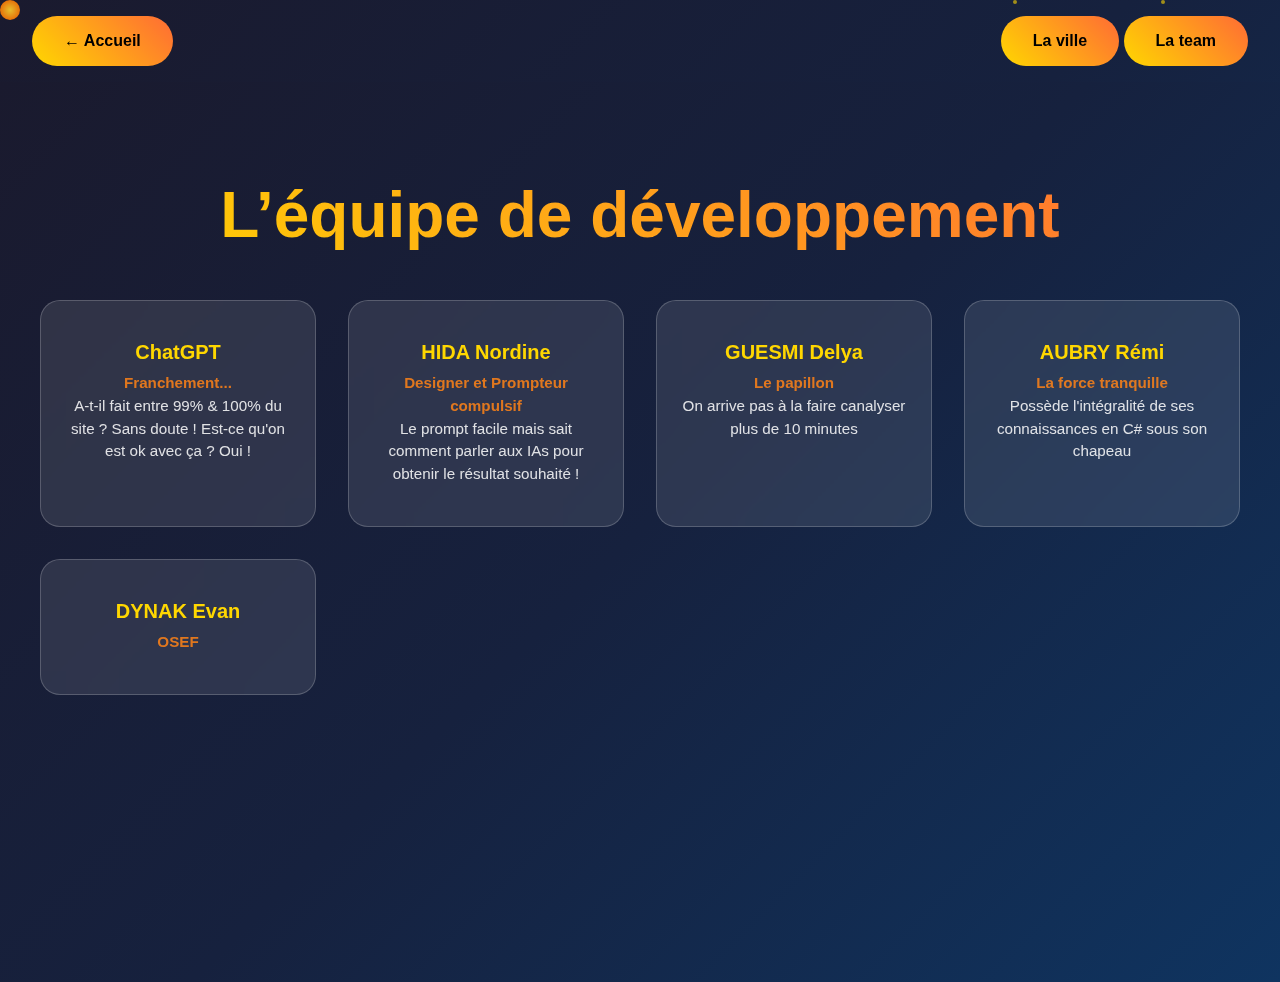
<file: team.html>
<!DOCTYPE html>
<html lang="fr">
<head>
    <meta charset="UTF-8">
    <meta name="viewport" content="width=device-width,initial-scale=1">
    <title>Notre Équipe – Lyon & ses Lumières</title>
    <link rel="stylesheet" href="/styles.css">
</head>
<body style="">
<div class="custom-cursor"></div>
<div class="floating-lights"></div>

<!-- Header minimal -->
<header style="padding:1rem 2rem;position:relative;z-index:10;">

    <button id="hamburger" class="hamburger" aria-label="Menu">
        <span></span><span></span><span></span>
    </button>

    <nav id="menu" class="menu">
        <a href="/" class="cta-btn" style="margin:0;">← Accueil</a>
        <div>
            <a href="/ville" class="cta-btn" style="margin:0;">La ville</a>
            <a href="/team" class="cta-btn" style="margin:0;">La team</a>
        </div>
    </nav>

</header>

<!-- Team Section -->
<section class="team-section">
    <h1 style="text-align:center;font-size:clamp(2.5rem,6vw,4rem);margin-bottom:3rem;
               background:linear-gradient(45deg,#ffd700,#ff6b35);
               -webkit-background-clip:text;-webkit-text-fill-color:transparent;">
        L’équipe de développement
    </h1>

    <div class="team-grid">
        <div class="team-card">
            <h3>ChatGPT</h3>
            <p><span class="role">Franchement...</span><br>A-t-il fait entre 99% & 100% du site ? Sans doute ! Est-ce qu'on est ok avec ça ? Oui !</p>
        </div>
        
        <div class="team-card">
            <h3>HIDA Nordine</h3>
            <p><span class="role">Designer et Prompteur compulsif</span> <br>Le prompt facile mais sait comment parler aux IAs pour obtenir le résultat souhaité !</p>
        </div>

        <div class="team-card">
            <h3>GUESMI Delya</h3>
            <p><span class="role">Le papillon</span><br>On arrive pas à la faire canalyser plus de 10 minutes</p>
        </div>

        <div class="team-card">
            <h3>AUBRY Rémi</h3>
            <p><span class="role">La force tranquille</span><br>Possède l'intégralité de ses connaissances en C# sous son chapeau</p>
        </div>

        <div class="team-card">
            <h3>DYNAK Evan</h3>
            <p><span class="role">OSEF</span></p>
        </div>
    </div>
</section>

<script src="app.js"></script>
</body>
</html>
</file>
<file: styles.css>
* {
  margin: 0;
  padding: 0;
  box-sizing: border-box;
}

body {
  font-family: 'Arial', sans-serif;
  background: linear-gradient(135deg,#1a1a2e,#16213e,#0f3460);
  color: #fff;
  overflow-x: hidden;
  cursor: none;
}

/* Hero Section */
.hero {
  height: 100vh;
  position: relative;
  display: flex;
  align-items: center;
  justify-content: center;
  background: linear-gradient(135deg, #1a1a2e, #16213e, #0f3460);
  overflow: hidden;
}

.hero::before {
  content: '';
  position: absolute;
  top: 0;
  left: 0;
  right: 0;
  bottom: 0;
  background: url('data:image/svg+xml,<svg xmlns="http://www.w3.org/2000/svg" viewBox="0 0 1000 1000"><defs><radialGradient id="g"><stop offset="0%" stop-color="%23ffd700" stop-opacity="0.3"/><stop offset="100%" stop-color="%23ffd700" stop-opacity="0"/></radialGradient></defs><circle cx="200" cy="200" r="3" fill="url(%23g)"/><circle cx="400" cy="100" r="2" fill="url(%23g)"/><circle cx="600" cy="300" r="2" fill="url(%23g)"/><circle cx="800" cy="150" r="3" fill="url(%23g)"/><circle cx="300" cy="400" r="2" fill="url(%23g)"/><circle cx="700" cy="500" r="3" fill="url(%23g)"/><circle cx="100" cy="600" r="2" fill="url(%23g)"/><circle cx="900" cy="400" r="2" fill="url(%23g)"/><circle cx="500" cy="700" r="3" fill="url(%23g)"/></svg>') repeat;
  animation: stars 20s linear infinite;
}

@keyframes stars {
  0% { transform: translateY(0); }
  100% { transform: translateY(-1000px); }
}

.hero-content {
  text-align: center;
  z-index: 2;
  position: relative;
}

header {
  display: flex;
  flex-direction: row;
  justify-content: space-between;
}

.hero h1 {
  font-size: clamp(3rem, 8vw, 8rem);
  font-weight: 900;
  margin-bottom: 1rem;
  background: linear-gradient(45deg, #ffd700, #ff6b35, #ff1744, #9c27b0);
  background-size: 300% 300%;
  -webkit-background-clip: text;
  -webkit-text-fill-color: transparent;
  animation: gradientShift 3s ease-in-out infinite;
  text-shadow: 0 0 30px rgba(255, 215, 0, 0.5);
}

@keyframes gradientShift {
  0%, 100% { background-position: 0% 50%; }
  50% { background-position: 100% 50%; }
}

.hero .subtitle {
  font-size: clamp(1.2rem, 3vw, 2rem);
  margin-bottom: 2rem;
  opacity: 0.8;
  animation: fadeInUp 1s ease-out 0.5s both;
}

@keyframes fadeInUp {
  from { opacity: 0; transform: translateY(30px); }
  to { opacity: 0.8; transform: translateY(0); }
}

/* Navigation */
.nav {
  position: fixed;
  top: 50%;
  right: 2rem;
  transform: translateY(-50%);
  z-index: 1000;
}

.nav-item {
  display: block;
  width: 12px;
  height: 12px;
  margin: 1rem 0;
  border-radius: 50%;
  background: rgba(255, 255, 255, 0.3);
  transition: all 0.3s ease;
  cursor: pointer;
  position: relative;
}

.nav-item.active,
.nav-item:hover {
  background: #ffd700;
  transform: scale(1.5);
  box-shadow: 0 0 20px #ffd700;
}

.nav-item::after {
  content: attr(data-label);
  position: absolute;
  right: 20px;
  top: 50%;
  transform: translateY(-50%);
  background: rgba(0, 0, 0, 0.8);
  padding: 0.5rem 1rem;
  border-radius: 20px;
  font-size: 0.8rem;
  opacity: 0;
  pointer-events: none;
  transition: opacity 0.3s ease;
  white-space: nowrap;
}

.nav-item:hover::after {
  opacity: 1;
}

/* Sections */
.section {
  min-height: 100vh;
  padding: 5rem 2rem;
  position: relative;
  scroll-margin-top: 0;
}

.section.active {
  outline: 0;
}

.section-content {
  max-width: 1200px;
  margin: 0 auto;
}

.section h2 {
  font-size: clamp(2rem, 5vw, 4rem);
  margin-bottom: 2rem;
  text-align: center;
  background: linear-gradient(45deg, #ffd700, #ff6b35);
  -webkit-background-clip: text;
  -webkit-text-fill-color: transparent;
}

/* Fête des Lumières Section */
.fete-section {
  background: linear-gradient(135deg, #2d1b69, #11998e);
}

.light-grid {
  display: grid;
  grid-template-columns: repeat(auto-fit, minmax(300px, 1fr));
  gap: 2rem;
  margin-top: 3rem;
}

.light-card {
  background: rgba(255, 255, 255, 0.1);
  border-radius: 20px;
  padding: 2rem;
  backdrop-filter: blur(10px);
  border: 1px solid rgba(255, 255, 255, 0.2);
  transition: all 0.3s ease;
  cursor: pointer;
  position: relative;
  overflow: hidden;
}

.light-card::before {
  content: '';
  position: absolute;
  top: -50%;
  left: -50%;
  width: 200%;
  height: 200%;
  background: linear-gradient(45deg, transparent, rgba(255, 215, 0, 0.1), transparent);
  transform: rotate(45deg);
  transition: all 0.6s ease;
  opacity: 0;
}

.light-card:hover::before {
  opacity: 1;
  transform: rotate(45deg) translate(50%, 50%);
}

.light-card:hover {
  transform: translateY(-10px) scale(1.02);
  box-shadow: 0 20px 40px rgba(255, 215, 0, 0.3);
}

.light-card h3 {
  font-size: 1.5rem;
  margin-bottom: 1rem;
  color: #ffd700;
}

.light-card p {
  line-height: 1.6;
  opacity: 0.9;
}

/* Frères Lumière Section */
.cinema-section {
  background: linear-gradient(135deg, #434343, #000000);
}

.cinema-timeline {
  position: relative;
  margin: 3rem 0;
}

.timeline-line {
  position: absolute;
  left: 50%;
  top: 0;
  bottom: 0;
  width: 4px;
  transform: translateX(-50%);
  z-index: 0;
}

.timeline-item {
  display: flex;
  margin: 3rem 0;
  align-items: center;
  position: relative;
}

.timeline-item:nth-child(even) {
  flex-direction: row-reverse;
}

.timeline-content {
  flex: 1;
  background: rgba(255, 255, 255, 0.1);
  padding: 2rem;
  border-radius: 15px;
  margin: 0 2rem;
  backdrop-filter: blur(10px);
  border: 1px solid rgba(255, 255, 255, 0.2);
  transition: all 0.3s ease;
  z-index: -10000000000000000000;
}

.timeline-content:hover {
  transform: scale(1.05);
  box-shadow: 0 15px 30px rgba(255, 215, 0, 0.2);
}

.timeline-date {
  position: absolute;
  left: 50%;
  top: 0;
  transform: translateX(-50%);
  background: #ffd700;
  color: #000;
  padding: 0.5rem 1rem;
  border-radius: 20px;
  font-weight: bold;
  font-size: 0.9rem;
}

/* Innovation Section */
.innovation-section {
  background: linear-gradient(135deg, #667eea, #764ba2);
}

.innovation-grid {
  display: grid;
  grid-template-columns: repeat(auto-fit, minmax(250px, 1fr));
  gap: 2rem;
  margin-top: 3rem;
}

.innovation-card {
  text-align: center;
  padding: 2rem;
  background: rgba(255, 255, 255, 0.1);
  border-radius: 20px;
  backdrop-filter: blur(10px);
  border: 1px solid rgba(255, 255, 255, 0.2);
  transition: all 0.3s ease;
  position: relative;
  overflow: hidden;
}

.innovation-card::before {
  content: '';
  position: absolute;
  top: 50%;
  left: 50%;
  width: 0;
  height: 0;
  background: radial-gradient(circle, rgba(255, 215, 0, 0.1), transparent);
  transition: all 0.5s ease;
  transform: translate(-50%, -50%);
}

.innovation-card:hover::before {
  width: 300px;
  height: 300px;
}

.innovation-card:hover {
  transform: translateY(-15px);
  box-shadow: 0 25px 50px rgba(255, 215, 0, 0.3);
}

.innovation-icon {
  font-size: 3rem;
  margin-bottom: 1rem;
  display: block;
}

.innovation-card h3 {
  font-size: 1.3rem;
  margin-bottom: 1rem;
  color: #ffd700;
}

/* Interactive Map */
.map-container {
  position: relative;
  width: 100%;
  height: 60vh;
  background: linear-gradient(45deg, #1a1a2e, #16213e);
  border-radius: 20px;
  overflow: hidden;
  margin: 2rem 0;
}

.map-point {
  position: absolute;
  width: 20px;
  height: 20px;
  background: #ffd700;
  border-radius: 50%;
  cursor: pointer;
  transition: all 0.3s ease;
  animation: pulse 2s infinite;
}

@keyframes pulse {
  0% { box-shadow: 0 0 0 0 rgba(255, 215, 0, 0.7); }
  70% { box-shadow: 0 0 0 20px rgba(255, 215, 0, 0); }
  100% { box-shadow: 0 0 0 0 rgba(255, 215, 0, 0); }
}

.map-point:hover {
  transform: scale(1.5);
  box-shadow: 0 0 30px #ffd700;
}

.tooltip {
  position: absolute;
  background: rgba(0, 0, 0, 0.9);
  color: #fff;
  padding: 0.5rem 1rem;
  border-radius: 10px;
  font-size: 0.8rem;
  pointer-events: none;
  opacity: 0;
  transition: opacity 0.3s ease;
  z-index: 1000;
  border: 1px solid #ffd700;
}

.tooltip.show {
  opacity: 1;
}

/* Floating elements */
.floating-lights {
  position: fixed;
  top: 0;
  left: 0;
  width: 100%;
  height: 100%;
  pointer-events: none;
  z-index: 1;
}

.floating-light {
  position: absolute;
  width: 4px;
  height: 4px;
  background: #ffd700;
  border-radius: 50%;
  opacity: 0.6;
  animation: float 10s infinite linear;
}

/* centre le contenu */
.error-container{
  min-height:100vh;
  display:flex;
  flex-direction:column;
  justify-content:center;
  align-items:center;
  text-align:center;
  position:relative;
  overflow:hidden;
  background:linear-gradient(135deg,#1a1a2e,#16213e,#0f3460);
}
.error-code{
  font-size:clamp(5rem,15vw,15rem);
  font-weight:900;
  line-height:1;
  background:linear-gradient(45deg,#ffd700,#ff6b35,#ff1744,#9c27b0);
  background-size:300% 300%;
  -webkit-background-clip:text;
  -webkit-text-fill-color:transparent;
  animation:gradientShift 4s ease-in-out infinite;
  text-shadow:0 0 40px rgba(255,215,0,.4);
}
.error-message{
  font-size:clamp(1.2rem,3vw,2rem);
  margin:1rem 0 2rem;
  opacity:.85;
}
.disco{
  position:absolute;
  bottom:8%;
  right:8%;
  width:120px;
  height:120px;
  animation:spinSlow 20s linear infinite;
  opacity:.4;
}

.team-section{
  min-height:100vh;
  padding:6rem 2rem;
  background:linear-gradient(135deg,#1a1a2e,#16213e,#0f3460);
  position:relative;
}
.team-grid{
  display:grid;
  grid-template-columns:repeat(auto-fit,minmax(250px,1fr));
  gap:2rem;
  max-width:1200px;
  margin:0 auto;
}
.team-card{
  text-align:center;
  padding:2.5rem 1.5rem;
  background:rgba(255,255,255,.1);
  border-radius:20px;
  backdrop-filter:blur(10px);
  border:1px solid rgba(255,255,255,.2);
  transition:.3s ease;
  overflow:hidden;
  position:relative;
}
.team-card:hover{
  transform:translateY(-10px);
  box-shadow:0 20px 40px rgba(255,215,0,.3);
}
.team-photo{
  width:110px;
  height:110px;
  border-radius:50%;
  object-fit:cover;
  margin-bottom:1.2rem;
  border:3px solid #ffd700;
}
.role {
  font-weight: bold;
  color: #ff8317;
}

/* mise au point spécifique à cette page */
.intro-section{
  min-height:100vh;
  padding:6rem 2rem 4rem;
  background:linear-gradient(135deg,#1a1a2e,#16213e 40%,#0f3460);
  display:flex;
  align-items:center;
  justify-content:center;
  text-align:center;
  flex-direction:column;
}
.intro-section h1{
  font-size:clamp(2.8rem,7vw,5rem);
  margin-bottom:1.5rem;
  background:linear-gradient(45deg,#ffd700,#ff6b35);
  -webkit-background-clip:text;
  -webkit-text-fill-color:transparent;
}
.intro-section p{
  font-size:clamp(1rem,2.4vw,1.4rem);
  max-width:900px;
  opacity:.9;
  line-height:1.6;
}

/* galerie photo */
.lyon-gallery{
  display:grid;
  grid-template-columns:repeat(auto-fit,minmax(260px,1fr));
  gap:1.5rem;
  max-width:1200px;
  margin:4rem auto;
  padding:0 1rem;
}
.lyon-gallery figure{
  position:relative;
  overflow:hidden;
  border-radius:20px;
  cursor:pointer;
}
.lyon-gallery img{
  width:100%;
  height:240px;
  object-fit:cover;
  transition:transform .5s ease;
}
.lyon-gallery figure:hover img{
  transform:scale(1.1);
}
.lyon-gallery figcaption{
  position:absolute;
  inset:0;
  background:rgba(0,0,0,.6);
  color:#ffd700;
  display:flex;
  align-items:center;
  justify-content:center;
  opacity:0;
  transition:opacity .4s ease;
  text-align:center;
  padding:1rem;
  line-height:1.4;
}
.lyon-gallery figure:hover figcaption{
  opacity:1;
}

/* section carte */
.poi-section{
  padding:5rem 2rem 6rem;
  background:linear-gradient(135deg,#0f3460,#16213e);
}
.poi-section h2{
  font-size:clamp(2rem,5vw,4rem);
  margin-bottom:2.5rem;
  text-align:center;
  background:linear-gradient(45deg,#ffd700,#ff6b35);
  -webkit-background-clip:text;
  -webkit-text-fill-color:transparent;
}

.team-card h3{
  font-size:1.25rem;
  margin-bottom:.5rem;
  color:#ffd700;
}
.team-card p{
  opacity:.85;
  line-height:1.5;
  font-size:.95rem;
}

@keyframes float {
  0% {
    transform: translateY(100vh) translateX(0);
    opacity: 0;
  }
  10% {
    opacity: 0.6;
  }
  90% {
    opacity: 0.6;
  }
  100% {
    transform: translateY(-100px) translateX(100px);
    opacity: 0;
  }
}

/* Responsive */
@media (max-width: 768px) {
  .hero h1 {
    font-size: 3rem;
  }

  .section {
    padding: 3rem 1rem;
  }

  .nav {
    display: none;
  }

  .timeline-item {
    flex-direction: column !important;
  }

  .timeline-content {
    margin: 1rem 0 !important;
  }
  
  .custom-cursor {
    display: none;
  }

  /* menu links */
  .menu{position:fixed; inset:0 0 auto auto; /* right top */
    top:60px; right:2rem; display:flex; flex-direction:column;
    gap:1.2rem; background:transparent; padding:2rem 3rem;
    border-radius:15px; transform:scale(0.7); opacity:0; pointer-events:none;
    transition:.25s ease;justify-content: start;}
  .menu div {
    display: flex;
    flex-direction: column;
  }
  .menu a{color:#fff; text-decoration:none; font-weight:600;
    font-size:1.1rem; position:relative;}
  .menu a::after{content:''; position:absolute; left:0; bottom:-3px;
    width:0; height:2px; background:#ffd700; transition:.3s;}
  .menu a:hover::after{width:100%;}

  /* état ouvert */
  .menu.open{opacity:1; transform:scale(1); pointer-events:auto;}
}

.site-header{
  position:fixed;
  top:0; left:0; width:100%;
  display:flex; align-items:center; justify-content:space-between;
  padding:1rem 2rem; z-index:2000;
  background:rgba(0,0,0,.6); backdrop-filter:blur(8px);
}

/* logo */
.logo{
  font-weight:800; font-size:1.3rem; color:#ffd700; text-decoration:none;
  letter-spacing:.5px;
}

/* hamburger button */
.hamburger{display:flex; flex-direction:column; gap:5px;
  background:none; border:none; cursor:pointer; padding:.3rem;}
.hamburger span{
  width:26px; height:3px; background:#ffd700; border-radius:2px;
  transition:.3s;
}
/* anim – croix */
.hamburger.open span:nth-child(1){transform:translateY(8px) rotate(45deg);}
.hamburger.open span:nth-child(2){opacity:0;}
.hamburger.open span:nth-child(3){transform:translateY(-8px) rotate(-45deg);}



/* desktop >768px : menu inline, burger caché */
@media (min-width:768px){
  /* Curseur personnalisé */
  .custom-cursor {
    position: fixed;
    width: 20px;
    height: 20px;
    background: radial-gradient(circle, #ffd700, #ff6b35);
    border-radius: 50%;
    pointer-events: none;
    z-index: 9999;
    mix-blend-mode: difference;
    transition: transform 0.1s ease;
  }
  .hamburger{display:none;}
  .menu{position:static; flex-direction:row; gap:2.5rem;
    background:transparent; padding:0; opacity:1;
    transform:none; pointer-events:auto; display: flex; justify-content: space-between; width: 100%}
}

/* Buttons */
.cta-btn {
  display: inline-block;
  padding: 1rem 2rem;
  background: linear-gradient(45deg, #ffd700, #ff6b35);
  color: #000;
  text-decoration: none;
  border-radius: 30px;
  font-weight: bold;
  margin: 1rem;
  transition: all 0.3s ease;
  border: none;
  cursor: pointer;
  font-size: 1rem;
}

.cta-btn:hover {
  transform: translateY(-3px);
  box-shadow: 0 10px 20px rgba(255, 215, 0, 0.4);
  background: linear-gradient(45deg, #ff6b35, #ffd700);
}

.scroll-indicator {
  position: relative;
  left: 50%;
  transform: translateX(-50%);
  color: #ffd700;
  animation: bounce 2s infinite;
}

@keyframes bounce {
  0%, 20%, 50%, 80%, 100% { transform: translateX(-50%) translateY(0); }
  40% { transform: translateX(-50%) translateY(-10px); }
  60% { transform: translateX(-50%) translateY(-5px); }
}
</file>
